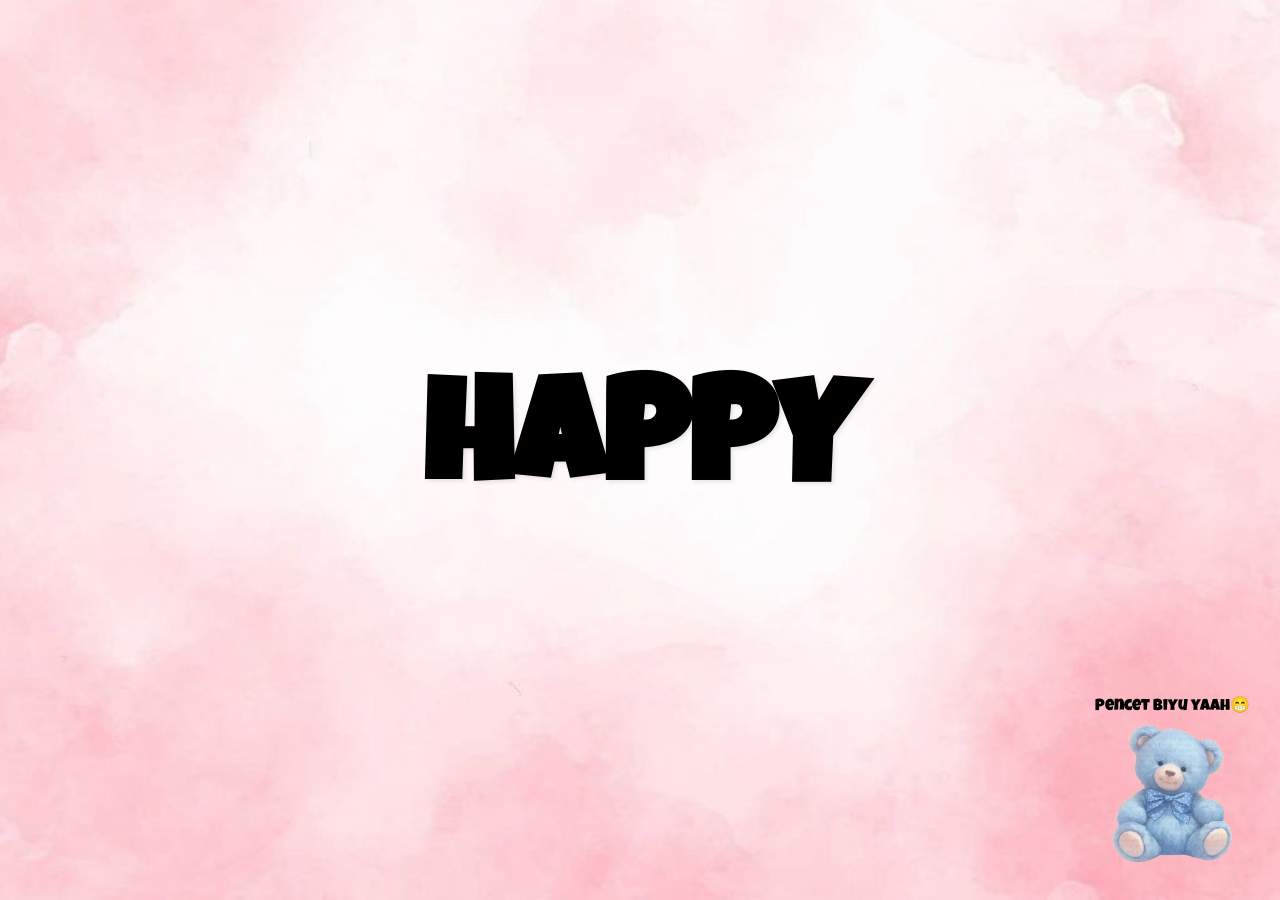
<file: index.html>
<!DOCTYPE html>
<html lang="id">
<head>
    <meta charset="UTF-8">
    <meta name="viewport" content="width=device-width, initial-scale=1.0">
    <title>Selamat Ulang Tahun!</title>
    
    <link rel="preconnect" href="https://fonts.googleapis.com">
    <link rel="preconnect" href="https://fonts.gstatic.com" crossorigin>
    <link href="https://fonts.googleapis.com/css2?family=Luckiest+Guy&display=swap" rel="stylesheet">
    
    <link rel="stylesheet" href="entry-style.css">
</head>
<body>

    <h1 class="main-text">HAPPY</h1>
    
    <a href="birthday.html" id="bear-button">
        <span class="button-text">Pencet biyu yaah😁</span>
        <img src="biyu.png" alt="Klik untuk melanjutkan">
    </a>
    
</body>
</html>
</file>
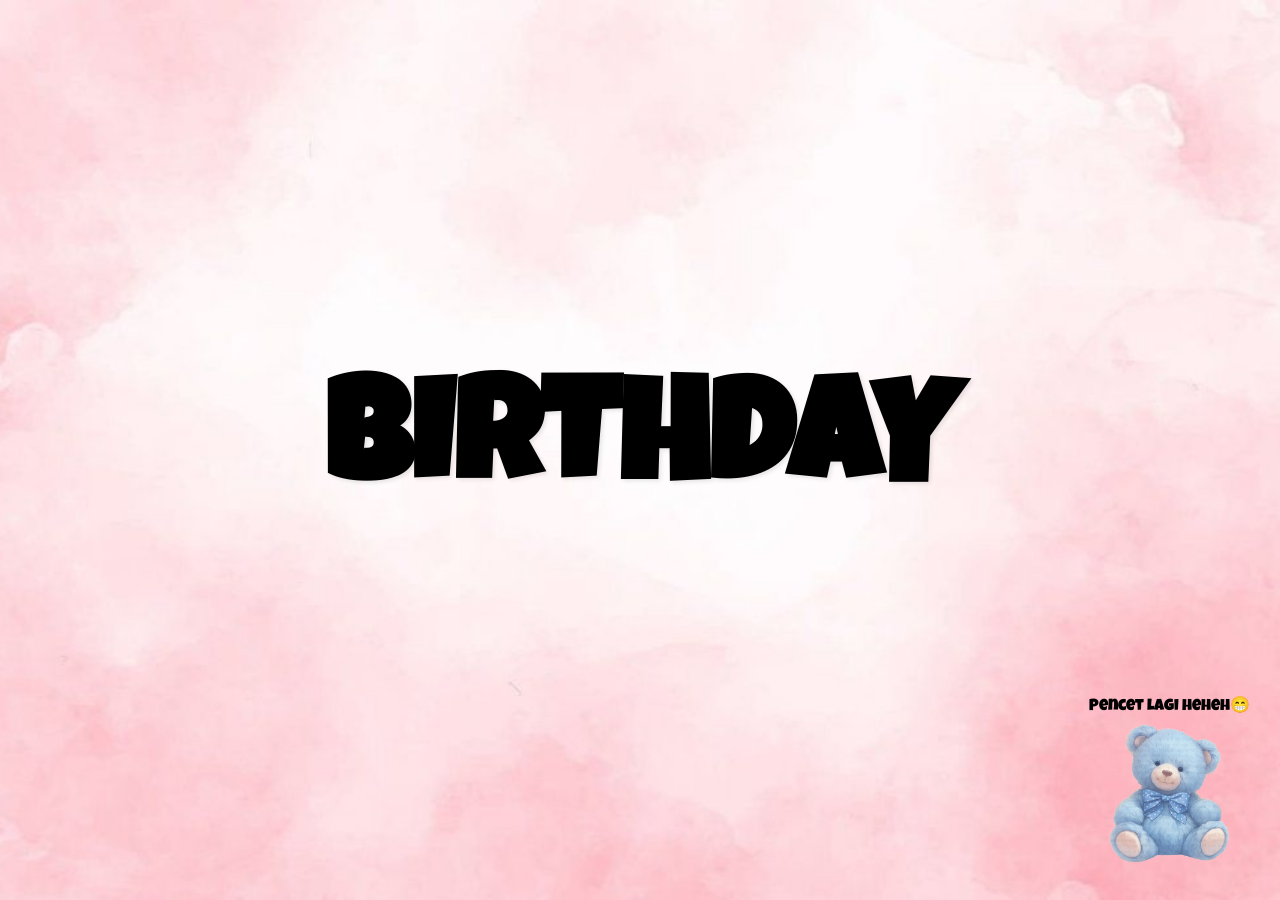
<file: birthday.html>
<!DOCTYPE html>
<html lang="id">
<head>
    <meta charset="UTF-8">
    <meta name="viewport" content="width=device-width, initial-scale=1.0">
    <title>Selamat Ulang Tahun!</title>
    
    <link rel="preconnect" href="https://fonts.googleapis.com">
    <link rel="preconnect" href="https://fonts.gstatic.com" crossorigin>
    <link href="https://fonts.googleapis.com/css2?family=Luckiest+Guy&display=swap" rel="stylesheet">
    
    <link rel="stylesheet" href="entry-style.css">
</head>
<body>

    <h1 class="main-text">BIRTHDAY</h1>
    
    <a href="cantik.html" id="bear-button">
        <span class="button-text">Pencet lagi heheh😁</span>
        <img src="biyu.png" alt="Klik untuk melanjutkan">
    </a>
    
</body>
</html>
</file>
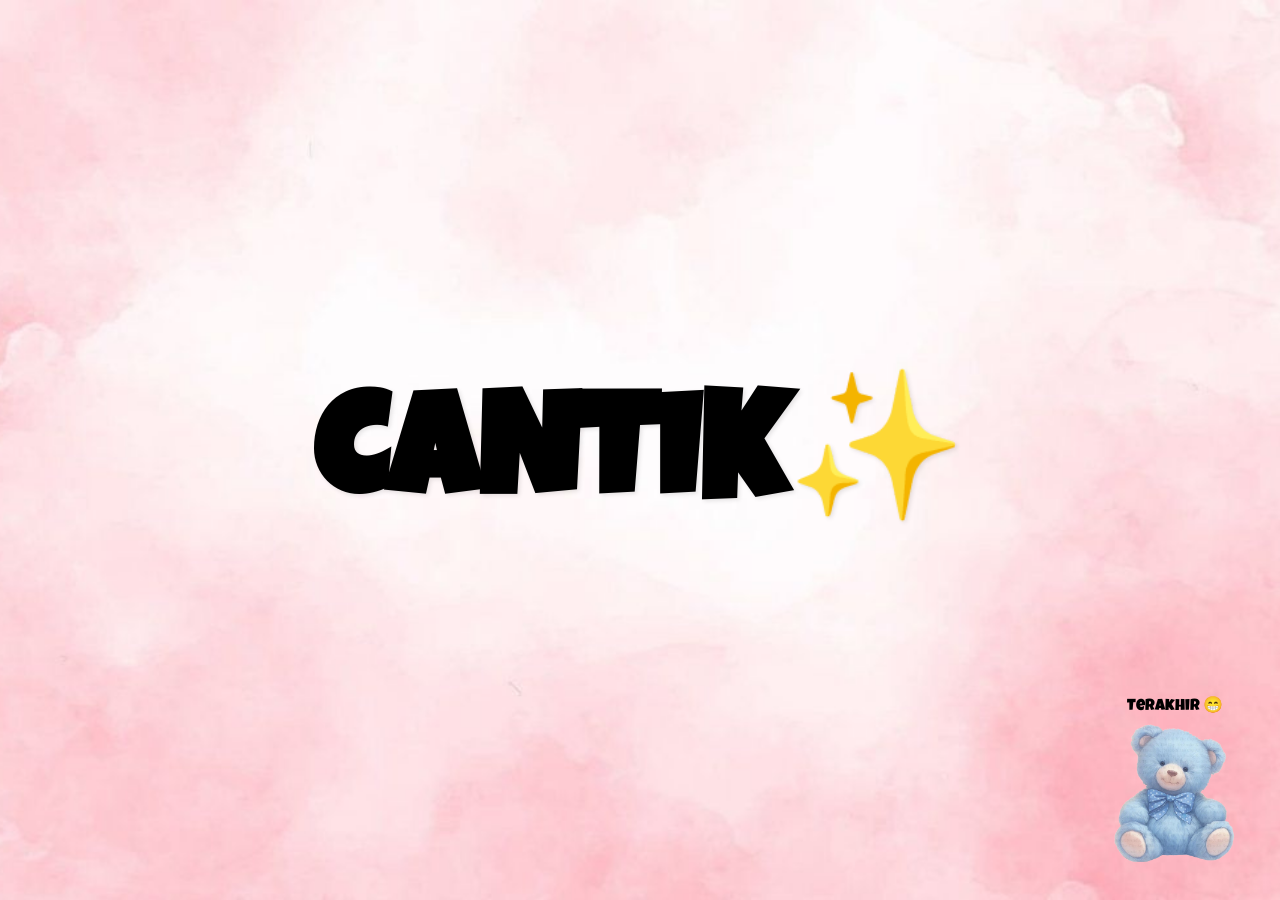
<file: cantik.html>
<!DOCTYPE html>
<html lang="id">
<head>
    <meta charset="UTF-8">
    <meta name="viewport" content="width=device-width, initial-scale=1.0">
    <title>Selamat Ulang Tahun!</title>
    
    <link rel="preconnect" href="https://fonts.googleapis.com">
    <link rel="preconnect" href="https://fonts.gstatic.com" crossorigin>
    <link href="https://fonts.googleapis.com/css2?family=Luckiest+Guy&display=swap" rel="stylesheet">
    
    <link rel="stylesheet" href="entry-style.css">
</head>
<body>

    <h1 class="main-text">CANTIK✨</h1>
    
    <a href="kartu.html" id="bear-button">
        <span class="button-text">Terakhir 😁</span>
        <img src="biyu.png" alt="Klik untuk melanjutkan">
    </a>
    
</body>
</html>
</file>
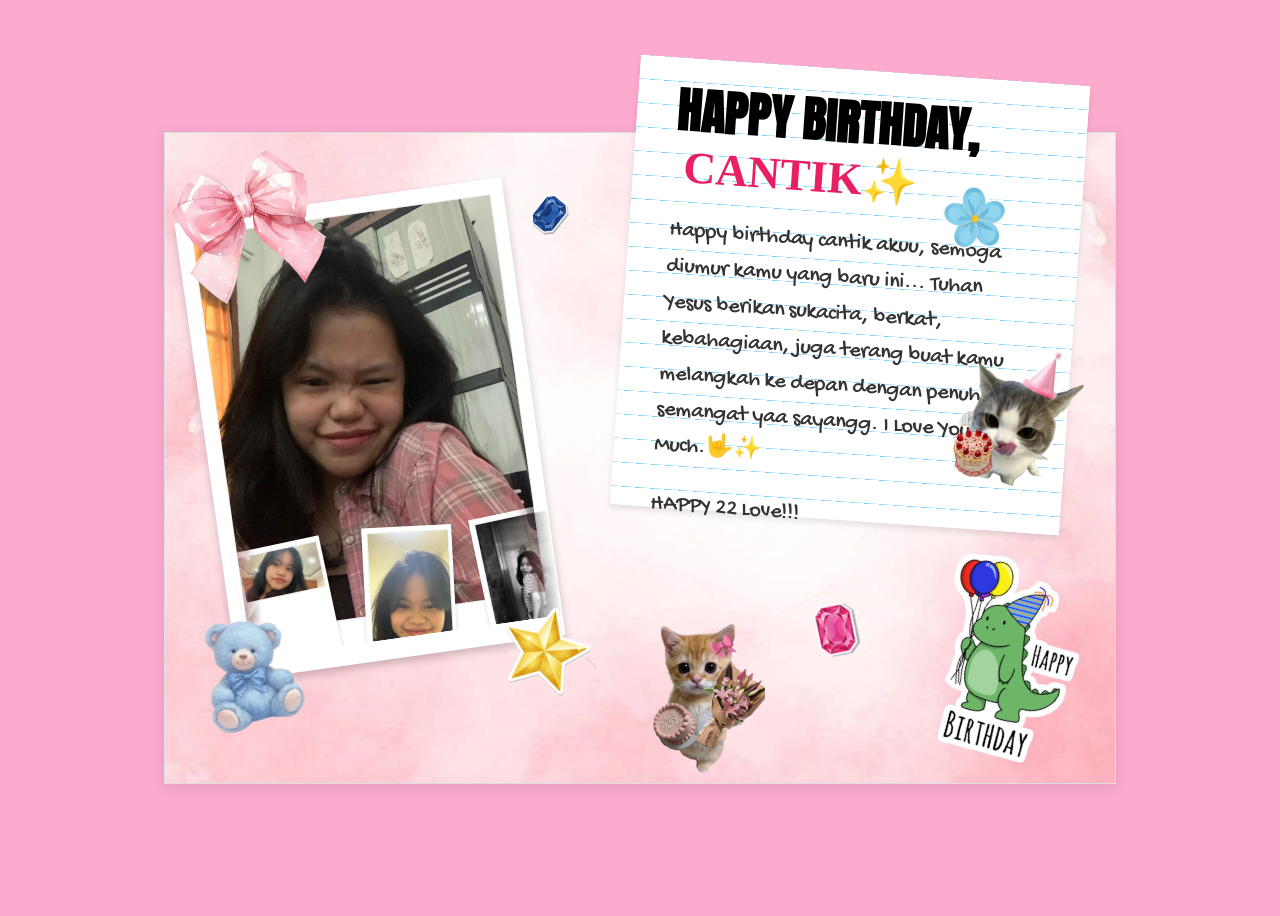
<file: kartu.html>
<!DOCTYPE html>
<html lang="id">
<head>
    <meta charset="UTF-8">
    <meta name="viewport" content="width=device-width, initial-scale=1.0">
    <title>Kartu Ulang Tahun</title>
    <link rel="preconnect" href="https://fonts.googleapis.com">
    <link rel="preconnect" href="https://fonts.gstatic.com" crossorigin>
    <link href="https://fonts.googleapis.com/css2?family=Anton&family=Gochi+Hand&family=Permanent+Marker&display=swap" rel="stylesheet">
    
    <link rel="stylesheet" href="style.css">
</head>
<body>

    <div class="scrapbook-container">

        <img src="bow.png" alt="Pita pink" class="sticker" id="sticker-bow">
        <img src="gem-blue.png" alt="Permata biru" class="sticker" id="sticker-gem-blue">
        <img src="flower.png" alt="Bunga biru" class="sticker" id="sticker-flower">
        <img src="star.png" alt="Bintang emas" class="sticker" id="sticker-star">
        <img src="gem-pink.png" alt="Permata pink" class="sticker" id="sticker-gem-pink">
        <img src="biyu.png" alt="biyu" class="sticker" id="sticker-biyu">
        <img src="dino.png" alt="dino" class="sticker" id="sticker-dino">
        <img src="cat1.png" alt="cat1" class="sticker" id="sticker-cat1">
        <img src="cat2.png" alt="cat2" class="sticker" id="sticker-cat2">
        <img src="paper-texture.jpg" alt="background" class="background" id="background-paper-texture">

        <div class="polaroid">
            <img src="IMG-20251115-WA0001.jpg" alt="Foto seorang wanita tersenyum">
        <div class="scrolling-gallery">
            <div class="scrolling-track">
                
                <div class="mini-polaroid"><img src="foto1.jpg" alt="foto kecil 1"></div>
                <div class="mini-polaroid"><img src="foto2.jpg" alt="foto kecil 2"></div>
                <div class="mini-polaroid"><img src="foto3.jpg" alt="foto kecil 3"></div>
                <div class="mini-polaroid"><img src="foto4.jpg" alt="foto kecil 4"></div>
                <div class="mini-polaroid"><img src="foto5.jpg" alt="foto kecil 5"></div>
                <div class="mini-polaroid"><img src="foto6.jpg" alt="foto kecil 6"></div>
                <div class="mini-polaroid"><img src="foto7.jpg" alt="foto kecil 7"></div>

                <div class="mini-polaroid"><img src="foto1.jpg" alt="foto kecil 1"></div>
                <div class="mini-polaroid"><img src="foto2.jpg" alt="foto kecil 2"></div>
                <div class="mini-polaroid"><img src="foto3.jpg" alt="foto kecil 3"></div>
                <div class="mini-polaroid"><img src="foto4.jpg" alt="foto kecil 4"></div>
                <div class="mini-polaroid"><img src="foto5.jpg" alt="foto kecil 5"></div>
                <div class="mini-polaroid"><img src="foto6.jpg" alt="foto kecil 6"></div>
                <div class="mini-polaroid"><img src="foto7.jpg" alt="foto kecil 7"></div>

            </div>
        </div>
        </div> 
    </body>
</html>
        </div>


        <div class="note-paper">
            <h2>HAPPY BIRTHDAY,</h2>
            <h2 class="highlight">CANTIK✨</h2>
            
            <p>
                Happy birthday cantik akuu,
                semoga diumur kamu yang baru
                ini... Tuhan Yesus berikan
                sukacita, berkat, kebahagiaan,
                juga terang buat kamu
                melangkah ke depan dengan
                penuh semangat yaa sayangg. I
                Love You So Much.🤟✨
                <p>HAPPY 22 Love!!!</p>
            </p>
        </div>

    </div>

</body>
</html>
</file>
<file: entry-style.css>
/* Impor Google Font */
@import url('https://fonts.googleapis.com/css2?family=Luckiest+Guy&display=swap');

body, html {
    height: 100%;
    margin: 0;
    padding: 0;
    font-family: 'Luckiest Guy', cursive; /* Menggunakan font yang kita impor */
    overflow: hidden; /* Mencegah scroll */
    
    /* Menggunakan gambar latar belakang pink */
    background-image: url('paper-texture.jpg');
    background-size: cover;
    background-position: center;
    background-repeat: no-repeat;
    
    /* Penting untuk memposisikan boneka */
    position: relative; 
}

/* Style untuk tulisan "HAPPY" */
.main-text {
    /* Trik untuk memusatkan di tengah layar */
    position: absolute;
    top: 50%;
    left: 50%;
    transform: translate(-50%, -50%);
    
    font-size: 9rem; /* Ukuran font super besar */
    color: #000;
    margin: 0;
    text-shadow: 2px 2px 4px rgba(0, 0, 0, 0.1);
}

/* Style untuk link (<a>) yang membungkus boneka */
/* Style untuk link (<a>) yang membungkus boneka DAN teks */
#bear-button {
    position: absolute;
    bottom: 30px; /* Jarak 30px dari bawah */
    right: 30px;  /* Jarak 30px dari kanan */
    cursor: pointer;
    
    /* Ini akan menumpuk teks di atas gambar */
    display: flex;
    flex-direction: column;
    align-items: center;
    
    /* Hapus garis bawah default link */
    text-decoration: none;
    
    /* Atur transisi untuk efek hover */
    transition: transform 0.3s ease;
}

/* Style untuk gambar boneka di dalam link */
#bear-button img {
    width: 150px; /* Atur ukuran boneka */
    height: auto;
    
    /* Efek hover agar lebih interaktif */
    transition: transform 0.3s ease;
}

/* Efek saat mouse diarahkan ke boneka */
/* Efek saat mouse diarahkan ke boneka */
#bear-button:hover {
    transform: scale(1.1); /* Membesarkan seluruh tombol (teks dan gambar) */
}

/* Style untuk teks "TEKAN" yang baru */
.button-text {
    font-family: 'Luckiest Guy', cursive; /* Samakan font */
    font-size: 1rem; /* Ukuran teks */
    color: #000; /* Warna hitam */
    margin-bottom: 5px; /* Jarak antara teks dan boneka */
    /* Hapus bayangan jika terlalu ramai */
    /* text-shadow: 1px 1px 2px rgba(255, 255, 255, 0.5); */
}

/* ================================== */
/* ===== STYLE UNTUK HP (RESPONSIVE) ===== */
/* ================================== */

/* Kode ini hanya aktif jika lebar layar 600px atau kurang */
@media (max-width: 600px) {

    /* Kecilkan teks "HAPPY" */
    .main-text {
        font-size: 5rem; /* Lebih kecil dari 9rem */
    }

    /* Pindahkan tombol boneka agar tidak di sudut */
    #bear-button {
        bottom: 40px;
        right: 50%; /* Posisikan di tengah horizontal */
        transform: translateX(50%); /* Trik centering */
    }
    
    /* Efek hover dinonaktifkan di HP, jadi kita atur defaultnya */
    #bear-button:hover {
        transform: scale(1); /* Hapus efek zoom */
    }

    /* Kecilkan teks "TEKAN" */
    .button-text {
        font-size: 1.5rem;
    }

    /* Kecilkan gambar boneka */
    #bear-button img {
        width: 120px; /* Lebih kecil dari 150px */
    }
}
</file>
<file: style.css>
/* Impor Google Fonts di CSS (alternatif selain di HTML) */
@import url('https://fonts.googleapis.com/css2?family=Anton&family=Gochi+Hand&family=Permanent+Marker&display=swap');

/*
  Font yang kita gunakan:
  - 'Anton': Untuk 'HAPPY BIRTHDAY' & 'HAPPY 22!!!'
  - 'Permanent Marker': Untuk 'CANTIK'
  - 'Gochi Hand': Untuk isi pesan
*/

body {
    /* Latar belakang kertas kusut/krem */
    background-color: #fdaacf;
    font-family: 'Gochi Hand', cursive;
    display: flex;
    justify-content: center;
    align-items: center;
    min-height: 100vh;
    padding: 20px;
    box-sizing: border-box;
}

/* Kontainer utama yang menampung semuanya */
.scrapbook-container {
    position: relative;
    width: 950px; /* Lebar keseluruhan kontainer */
    height: 650px; /* Tinggi keseluruhan kontainer */
    
    /* --- UBAH PROPERTI BACKGROUND DI SINI --- */
    background-image: url('paper-texture.jpg'); /* <-- Ganti dengan NAMA FILE GAMBAR Anda */
    background-size: cover; /* Akan menutupi seluruh area kontainer */
    background-position: center center; /* Memposisikan gambar di tengah */
    /* -------------------------------------- */

    border: 1px solid #ddd;
    box-shadow: 0 4px 15px rgba(0, 0, 0, 0.1);
    overflow: hidden; /* Penting agar stiker dan bayangan tidak keluar batas */
}

/* ===== GAYA FOTO POLAROID ===== */
.polaroid {
    font-family: 'Anton', sans-serif;
    text-align: center;
    font-size: 2rem; /* 2rem berarti 2x ukuran font normal (sekitar 32px) */
    color: #333; /* Warna hitam/abu-abu tua */
    margin: 15px 0 0 0; /* Memberi jarak 15px dari atas (dari foto) */
    position: absolute;
    top: 50px;
    left: 40px; /* Biarkan di 40px atau sedikit geser ke kanan jika perlu */
    background: #fff;
    padding: 15px 15px 45px 15px;
    box-shadow: 0 4px 8px rgba(0, 0, 0, 0.2);
    transform: rotate(-8deg);
    z-index: 5;
    /* Lebar foto polaroid. Sesuaikan ini agar tidak menutupi pesan */
    width: 330px; /* Ubah ini jika foto asli Anda lebih besar */
    box-sizing: border-box; /* Agar padding tidak menambah lebar */
}

.polaroid img {
    width: 100%; /* Agar gambar mengisi penuh polaroid */
    height: auto;
    display: block;
    border: 1px solid #eee;
}

/* ===== GAYA KERTAS CATATAN ===== */
.note-paper {
    position: absolute;
    top: 70px;
    /* Geser ke kanan agar tidak tertutup foto */
    right: 50px; /* Tetap di sini atau geser ke kanan jika perlu, misal: right: 20px; */
    left: 625px; /* <-- Atur posisi kiri agar tidak menutupi foto. Sesuaikan nilai ini */
    width: 450px; /* Bisa diperbesar jika pesan terlalu panjang */
    height: 450px; /* Bisa diperbesar jika pesan terlalu panjang */
    background-color: #fff;
    padding: 25px 40px;
    box-shadow: 0 4px 6px rgba(0, 0, 0, 0.1);
    transform: rotate(4deg);
    background-image: repeating-linear-gradient(
        #fff 0px, 
        #fff 23px, 
        #9cdcfe 24px
    );
    line-height: 24px;
    box-sizing: border-box; /* Agar padding tidak menambah lebar/tinggi */
}

.note-paper p {
    font-family: 'Gochi Hand', cursive;
    font-size: 1.4rem;
    color: #333;
    margin-top: 20px;
    line-height: 1.6;
    /* Tambahkan margin-right agar teks tidak terlalu dekat dengan tepi kanan */
    padding-right: 15px; 
}

/* Perbaiki juga ukuran container utama jika perlu, agar semua elemen muat */
.scrapbook-container {
    position: relative;
    width: 950px; /* Tambahkan lebar jika ada elemen yang terpotong */
    height: 650px; /* Tambahkan tinggi jika ada elemen yang terpotong */
    background: #fff;
    border: 1px solid #ddd;
    box-shadow: 0 4px 15px rgba(0, 0, 0, 0.1);
    overflow: hidden; 
}

/* ===== GAYA KERTAS CATATAN ===== */
.note-paper {
    position: absolute; /* Diposisikan relatif terhadap .scrapbook-container */
    top: 70px;
    right: 50px;
    width: 450px;
    height: 450px;
    background-color: #fff;
    padding: 25px 40px;
    box-shadow: 0 4px 6px rgba(0, 0, 0, 0.1);

    /* Ini untuk memiringkan elemen */
    transform: rotate(4deg);

    /* Trik untuk membuat garis-garis buku catatan */
    background-image: repeating-linear-gradient(
        #fff 0px, 
        #fff 23px, 
        #6acafd 24px
    );
    line-height: 24px; /* Samakan dengan tinggi garis di atas */
}

.note-paper h2 {
    font-family: 'Anton', sans-serif;
    font-size: 3rem;
    margin: 0;
    line-height: 1.2;
    color: #000;
}

.note-paper .highlight {
    font-family: 'Permanent Marker', cursive;
    font-size: 2.8rem;
    color: #e91e63; /* Warna pink */
    margin-left: 10px;
}

.note-paper p {
    font-family: 'Gochi Hand', cursive;
    font-size: 1.4rem;
    color: #333;
    margin-top: 20px;
    line-height: 1.6; /* Atur spasi antar baris */
}


/* ===== GAYA STIKER ===== */
.sticker {
    position: absolute;
    z-index: 10; /* Pastikan stiker ada di lapisan paling atas */
    /* Hapus jika ada border: 1px solid #ddd; atau sejenisnya yang tidak diinginkan */
    border: none; /* Tambahkan ini untuk memastikan tidak ada border */
}

/* Sesuaikan ukuran dan posisi stiker agar tidak tumpang tindih dengan teks placeholder */
#sticker-bow {
    top: 20px;
    left: 10px;
    width: 150px; /* Mungkin perlu sedikit lebih besar atau lebih kecil */
    transform: rotate(-15deg);
}

#sticker-gem-blue {
    top: 40px;
    right: 525px; /* Sesuaikan posisi agar tidak terlalu ke kiri */
    width: 80px;
    transform: rotate(15deg);
    z-index: 1; /* Biarkan di belakang kertas catatan */
}

#sticker-flower {
    top: 40px;
    right: 80px;
    width: 120px;
}

#sticker-star {
    bottom: 75px;
    left: 320px;
    width: 120px;
    transform: rotate(15deg);
    z-index: 6; /* Di atas polaroid */
}

#sticker-gem-pink {
    bottom: 100px;
    right: 225px;
    width: 110px;
    transform: rotate(-35deg);
}

#sticker-dino {
    bottom: 25px;
    right: 10px;
    width: 200px;
    transform: rotate(15deg);
}

#sticker-cat1 {
    bottom: 225px;
    right: 30px;
    width: 150px;
    transform: rotate(15deg);
}

#sticker-biyu {
    bottom: 50px;
    left: 25px;
    width: 120px;
    transform: rotate(-15deg);
    z-index: 6; /* Di atas polaroid */
}

#sticker-cat2 {
    bottom: -25px;
    right: 350px;
    width: 130px;
}

/* ===== GALERI FOTO BERJALAN ===== */

/* 1. Wrapper untuk galeri */
.scrolling-gallery {
    position: absolute;
    bottom: 20px; /* Jarak dari bawah kontainer */
    left: 0;
    width: 100%;
    height: 120px; /* Tinggi area galeri */
    overflow: hidden; /* Sembunyikan foto yang di luar area */
    z-index: 5;
    
    /* Efek fade di pinggir agar terlihat lebih mulus (Opsional tapi disarankan) */
    -webkit-mask-image: linear-gradient(to right, transparent, black 10%, black 90%, transparent);
    mask-image: linear-gradient(to right, transparent, black 10%, black 90%, transparent);
}

/* 2. Track yang menampung dan menganimasikan foto */
.scrolling-track {
    display: flex;
    width: max-content; /* Lebar otomatis berdasarkan jumlah foto */
    
    /* Panggil animasi */
    animation: scrollLeft 20s linear infinite;
}

/* 3. Style untuk setiap foto polaroid kecil */
.mini-polaroid {
    width: 80px; /* Lebar polaroid kecil */
    background: #fff;
    padding: 5px 5px 15px 5px; /* Padding khas polaroid */
    box-shadow: 0 2px 5px rgba(0, 0, 0, 0.15);
    margin: 10px 15px; /* Jarak atas/bawah dan kiri/kanan */
    flex-shrink: 0; /* PENTING: agar foto tidak 'menciut' */
    
    /* Sedikit efek miring agar lebih estetik */
    transform: rotate(-4deg);
}

/* Buat foto sebelahnya miring ke arah lain */
.mini-polaroid:nth-child(even) {
    transform: rotate(5deg);
}

.mini-polaroid img {
    width: 100%;
    display: block;
}

/* 4. Definisi Animasi (Keyframes) */
@keyframes scrollLeft {
    from {
        transform: translateX(0);
    }
    to {
        /* Bergerak ke kiri sejauh 50% dari total lebar track */
        /* (Karena kita menduplikasi kontennya) */
        transform: translateX(-50%);
    }
}

/* ================================== */
/* ===== STYLE UNTUK HP (RESPONSIVE) ===== */
/* ================================== */
@media (max-width: 600px) {

    /* Ubah kontainer utama agar fleksibel */
    .scrapbook-container {
        width: 100%; /* Gunakan lebar penuh layar */
        height: auto; /* Biarkan tinggi menyesuaikan konten */
        padding: 10px;
        border: none; /* Hapus border agar lebih bersih */
        box-shadow: none; /* Hapus bayangan */
        overflow: visible; /* Biarkan konten terlihat */
    }
    
    /* * Ini adalah bagian PENTING:
     * Kita mereset semua elemen utama agar tidak 'absolute'
     * dan membuatnya menumpuk secara vertikal.
    */
    .polaroid,
    .note-paper,
    .bottom-section-background,
    .happy-22-text,
    .scrolling-gallery {
        position: relative; /* HAPUS 'absolute' */
        width: 95%; /* Lebar hampir penuh */
        height: auto; /* Tinggi otomatis */
        margin: 15px auto; /* Membuatnya di tengah dan memberi jarak */
        left: auto;
        right: auto;
        top: auto;
        bottom: auto;
        transform: rotate(0deg); /* Luruskan semua elemen */
    }

    /* Sesuaikan foto utama */
    .polaroid {
        width: 90%; /* Sedikit lebih kecil dari kertas */
        padding: 10px 10px 20px 10px;
    }

    /* Sesuaikan kertas catatan */
    .note-paper {
        padding: 20px;
        background-image: repeating-linear-gradient(#fff 0px, #fff 27px, #9cdcfe 28px);
        line-height: 28px; /* Sesuaikan jarak baris */
    }

    /* Kecilkan font di kertas catatan */
    .note-paper h2 {
        font-size: 2rem;
    }
    .note-paper .highlight {
        font-size: 1.8rem;
    }
    .note-paper p {
        font-size: 1.1rem; /* Perbesar sedikit agar mudah dibaca di HP */
        line-height: 1.5;
    }
    
    /* Sesuaikan area bawah */
    .bottom-section-background {
        height: auto;
        padding-bottom: 20px;
        margin-top: 30px;
    }
    
    /* Teks "HAPPY 22!!!" */
    .happy-22-text {
        font-size: 2rem;
        margin-top: 0;
        margin-bottom: 20px;
    }
    
    /* Galeri berjalan */
    .scrolling-gallery {
        height: 100px; /* Buat sedikit lebih kecil */
        margin-top: 20px;
    }
    .mini-polaroid {
        width: 70px; /* Kecilkan foto di galeri */
        padding: 4px 4px 10px 4px;
        margin: 5px 10px;
    }

    /* * Cara termudah untuk stiker adalah menyembunyikannya di HP,
     * karena memposisikannya ulang sangat rumit.
    */
    .sticker {
        display: none;
    }
    
    /* (Opsional) Jika Anda ingin tetap menampilkan pita, gunakan ini */
    /*
    #sticker-bow {
        display: block;
        position: absolute;
        top: -10px;
        left: -10px;
        width: 100px;
    }
    */

    /* Pindahkan tombol musik agar menempel di layar HP */
    #play-music-button {
        position: fixed; /* Akan selalu menempel di layar */
        bottom: 15px;
        right: 15px;
        z-index: 100;
    }

}
</file>
